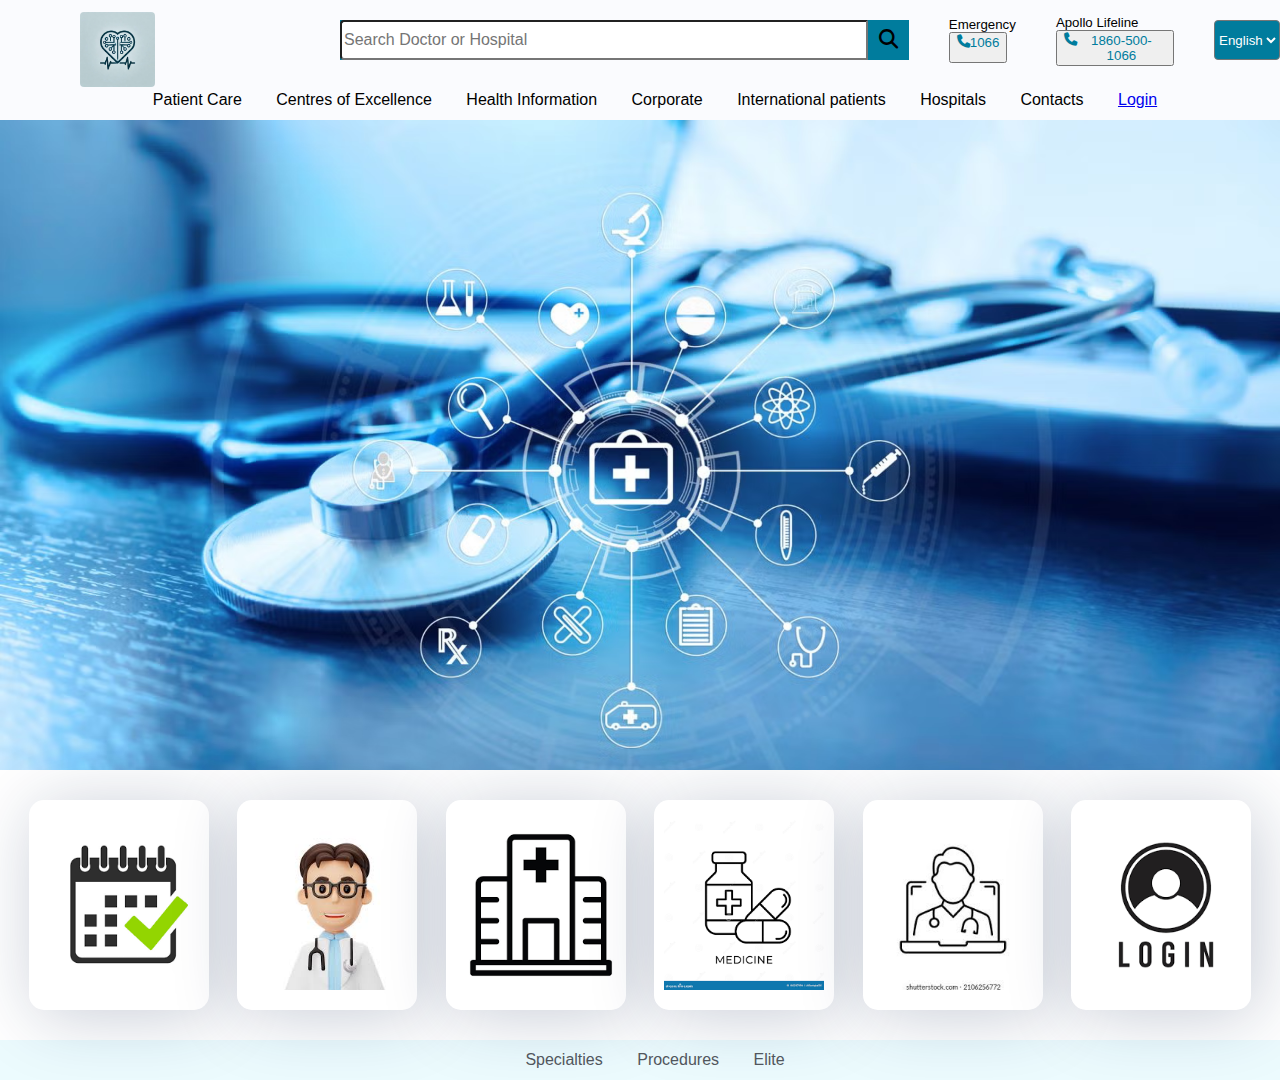
<file: index.html>
<!DOCTYPE html>
<html lang="en">
<head>
    <meta charset="UTF-8">
    <meta name="viewport" content="width=device-width, initial-scale=1.0">
    <title>Apollo</title>
    <link rel="stylesheet" href="https://cdnjs.cloudflare.com/ajax/libs/font-awesome/6.7.2/css/all.min.css">
    <link rel="stylesheet" href="style.css">
 </head>
    
<body>
    <header.>
        <div class="navbar">
              <div class="nav-logo">
                 <div class="logo"></div>
              </div>

              <div class="nav-search">
                 <input placeholder="Search Doctor or Hospital" class="search-inputbar">
                  <div class="search-icon">
                    <i class="fa-solid fa-magnifying-glass"></i>
                  </div>

              </div>
              <div class="emergency">
                <h5 class="text1">Emergency</h5>
                <button class="in-box1" ><i class="fa-solid fa-phone" style="color: #007c9d;border-radius:4px;height:25px;"></i>     <p class="emergency-n.o" style="color:#007c9d">  1066  </p>  </button>
              </div>
              <div class="lifeline">
                <h5 class="text2">Apollo Lifeline</h5>
                <button class="in-box2" ><i class="fa-solid fa-phone" style="color: #007c9d;border-radius:4px;height:25px;"></i>   <p class="emergency-n.o" style="color:#007c9d">  1860-500-1066 </p>  </button>
              </div>
              <div class="language">
                <select style="background-color: #007c9d; color:white;border-radius:4px;height:40px; ">
                    <option>English</option>
                    <option>Telugu</option>
                    <option>Hindi</option>
                    <option>Urdu</option>
                </select>
              </div>
        </div>

   <div class="panel">
        <div class="panel-ops">
            <p>Patient Care</p>
            <p>Centres of Excellence</p>
            <p>Health Information</p>
            <p>Corporate</p>
            <p>International patients</p>
            <p>Hospitals</p>
            <p>Contacts</p>
            <p> <a href="apollologin.html" target="_blank">Login</a> </p>
           
            
        </div>
    </div>
    </header.>
    <div class="hero-section">
      <a href="indexreact.html" class="overlay-link" target="_blank"></a> 
    </div>
    <div class="select-section">
      <div class="box1 box">
        <a href="appointment.html" class="background-link" target="_blank">  <div class="box-img" style="background-image: url('apointment.png')"></div></a>
      </div>
      <div class="box2 box">
        <a href="finddoctor.html" class="background-link" target="_blank"> <div class="box-img" style="background-image: url('findoctor.jpeg')"></div></a>
      </div>
      <div class="box3 box">
        <a href="findhospital.html" class="background-link" target="_blank"> <div class="box-img" style="background-image: url('hospital.png')"></div></a>
      </div>
      <div class="box4 box">
        <a href="medicine.html" class="background-link" target="_blank">  <div class="box-img" style="background-image: url('medicine.png')"></div></a>
      </div>
      <div class="box5 box">
        <a href="consult.html" class="background-link" target="_blank"> <div class="box-img" style="background-image: url('consult.png')"></div></a>
      </div>
      <div class="box6 box">
        <a href="apollologin.html" class="background-link" target="_blank">  <div class="box-img" style="background-image: url('login.png')"></div> </a>
      </div>
    </div>
    <div class="divide-bar">
      <div class="divide-ops">
      <p>Specialties</p>
      <p>Procedures</p>
      <p>Elite</p>
      </div>
      </div>
</body>
</html>
</file>
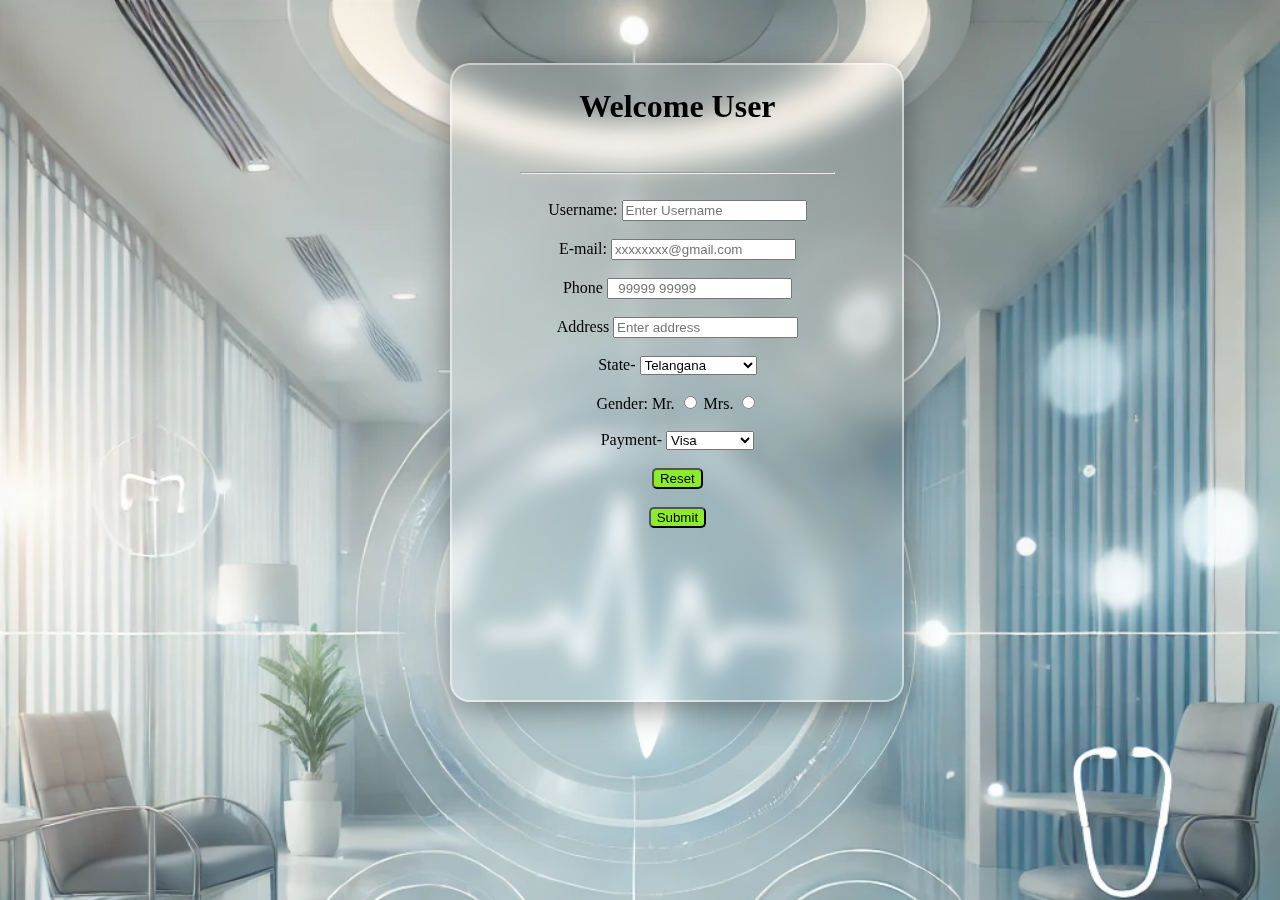
<file: apollologin.html>
<!DOCTYPE html>
<html lang="en">
<head>
    <meta charset="UTF-8">
    <meta name="viewport" content="width=device-width, initial-scale=1.0">
    <title>LoginPage</title>
    <link rel="stylesheet" href="https://cdnjs.cloudflare.com/ajax/libs/font-awesome/6.7.2/css/all.min.css">
    <link rel="stylesheet" href="stylee.css">
 </head>
<body>

   
    <form>
      
      <div class="boxx">
      <div class="Loginpage">
        <h1>Welcome User</h1>
        <br><hr><br>
        <div>
          <label for="fname">Username:</label>
          <input type="text" id="fname" name="fname" placeholder="Enter Username">
        </div>
        <br>
        <div>
            <label for="email">E-mail:</label>
          <input type="email" id="email" name="email" placeholder="xxxxxxxx@gmail.com">
        </div>
        <br>
        <div>
          <label for="phone">Phone</label>
        <input type="number" id="phone" name="phone" placeholder="  99999 99999">
        </div>
        <br>
        <div>
          <label for="address">Address</label>
          <input type="text" id="address" name="address" placeholder="Enter address">
        </div>
        <br>
        <div >
          <label for="State">State-</label>
          <select id="State" name="State">
              <option value="Telangana">Telangana</option>
              <option value="Andhra pradesh">Andhra pradesh </option>
              <option value="Tamil Nadu">Tamil Nadu</option>
          </select>
        </div>
        <br>
        <div >
            <label for="title">Gender:</label>
            <label for="Mr.">Mr.</label>
            <input type="radio" id="Mr." name="title" value="Mr.">

            <label for="Mrs.">Mrs.</label>
            <input type="radio" id="Mrs." name="title" value="Mrs.">

        </div>
        <br>
        <div >
            <label for="Payment">Payment-</label>
            <select id="Payment" name="Payment">
                <option value="Visa" >Visa</option>
                <option value="Debit Card">Debit Card</option>
                <option value="Credit card">Credit card</option>
            </select>
        </div>
        <br>
        <div >
            <input type="reset" style="background-color: rgb(141, 235, 47);border-radius: 5px;">
        </div>
        <br>


        
        <div >
            <input type="Submit" style="background-color: rgb(141, 235, 47);border-radius: 5px;" >
        </div>
        <br>
      </div>
      </div>
     
    </form>
</body>
</html>
</file>
<file: style.css>
*{
    margin: 0;
    font-family: Arial;
    border: border-box;
    
}
.navbar{
    height: 80px;
    background-color: #FAFBFE;
    display: flex;
    align-items: center;
    
}
   /** apollo logo **/


.nav-logo{
    height:56.07px;
    width: 60px;
    margin-right: 30px;
    margin-left: 80px;
    margin-right: 200px;
}
.logo{
    background-image: url("logo*.jpeg");
    background-size: cover;
    height:75.07px;
    width: 75px;
    margin-top:0px;
    margin-left:0px;
    cursor: pointer;
    border-radius: 4px;
}

/** searchbar **/
.nav-search{
    display: flex;
    background-color:#007c9d;
    justify-content: space-evenly;
    width: 575px;
    height: 40px;
}
.search-inputbar{
    display: flex;
    width: 100%;
    font-size: 1rem;
    border-top-left-radius: 4px;
    border-bottom-left-radius: 4px;

}
.search-icon{
    width: 45px;
    display: flex;
    justify-content:center;
    align-items: center;
    font-size: 1.2rem;
    border-radius: 4px;
    cursor: pointer;
    border: none;
    
}
.emergency{
    margin-left: 40px;
}
.in-box1{
display: flex;

}
.text1{
    font-weight:100;
}
.lifeline{
    margin-left: 40px;
}
.text2{
    font-weight:100;
}
.in-box2{
    display: flex;

}
.language{
    margin-left:40px;
}








.panel{
    height:40px;
    background-color: #FAFBFE;
    display: flex;
    align-items:center;
    justify-content: space-evenly;
    
}
.panel-ops p{
    display: inline;
    margin-left: 30px;
    cursor: pointer;
}


/** hero-section **/
.hero-section{
    background-image: url("slide1.avif");
    height: 650px;
    background-size: cover;
    cursor: pointer;
   display: flex;
   align-items: flex-end;
   justify-content: center;

}



.overlay-link {
    display: block;
    width: 100%;
    height: 100%;
}



/** select-section **/
.select-section{
    display: flex;
    justify-content: space-evenly;

}
.box{
  
  height: 170px;
  width: 12.5%;
  margin-top: 30px;
  margin-bottom: 30px;
  padding-top: 20px;
  padding-right: 10px;
  padding-bottom: 20px;
  padding-left: 10px;
  border-radius: 15px;
  background: #fff;
    box-shadow: 6px 6px 70px rgb(16 40 81 / 23%);

}
   
.box-img{
    height: 100%;
    background-size: cover;
    background-image: contain;
    margin-bottom: 1rem;
}

.divide-bar{
    height:40px;
    background-color: #ECFBFE;
    display: flex;
    align-items:center;
    justify-content: space-evenly;
    color: #51565D;

}
.divide-ops p{
    display: inline;
    margin-left: 30px;
}


.Loginpage{
    align-items: center;
    text-align: center;
    margin-top: 5%;
    margin-left: 15%;
    margin-bottom: 5%;
    margin-right: 15%;
    
    
}
.loginback{

    background-image: url(back.webp);
    background-size: cover;

}



.boxx{

    width: 450px;
    height: 635px;
    background: transparent;    
    border: 2px solid rgba(255, 255,255, 0.5);
    margin-top: 5%;
    margin-bottom: 5%;
    color: black;
    border-radius: 20px;
    margin-left: 35%;
    margin-right: 25%;
    background: linear-gradient(135deg, rgba(255, 255, 255, 0.1), rgba(255, 255, 255, 0));
    backdrop-filter: blur(10px);
    -webkit-backdrop-filter: blur(10px);
    /* border-radius: 20px; */
    /* border:1px solid rgba(255, 255, 255, 0.18); */
    box-shadow: 0 8px 32px 0 rgba(0, 0, 0, 0.37);




}
</file>
<file: stylee.css>
.Loginpage{
    align-items: center;
    text-align: center;
    margin-top: 5%;
    margin-left: 15%;
    margin-bottom: 5%;
    margin-right: 15%;
    
    
}
body{

    background-image: url(back.webp);
    background-size: cover;

}



.boxx{

    width: 450px;
    height: 635px;
    background: transparent;    
    border: 2px solid rgba(255, 255,255, 0.5);
    margin-top: 5%;
    margin-bottom: 5%;
    color: black;
    border-radius: 20px;
    margin-left: 35%;
    margin-right: 25%;
    background: linear-gradient(135deg, rgba(255, 255, 255, 0.1), rgba(255, 255, 255, 0));
    backdrop-filter: blur(10px);
    -webkit-backdrop-filter: blur(10px);
    /* border-radius: 20px; */
    /* border:1px solid rgba(255, 255, 255, 0.18); */
    box-shadow: 0 8px 32px 0 rgba(0, 0, 0, 0.37);




}
</file>
